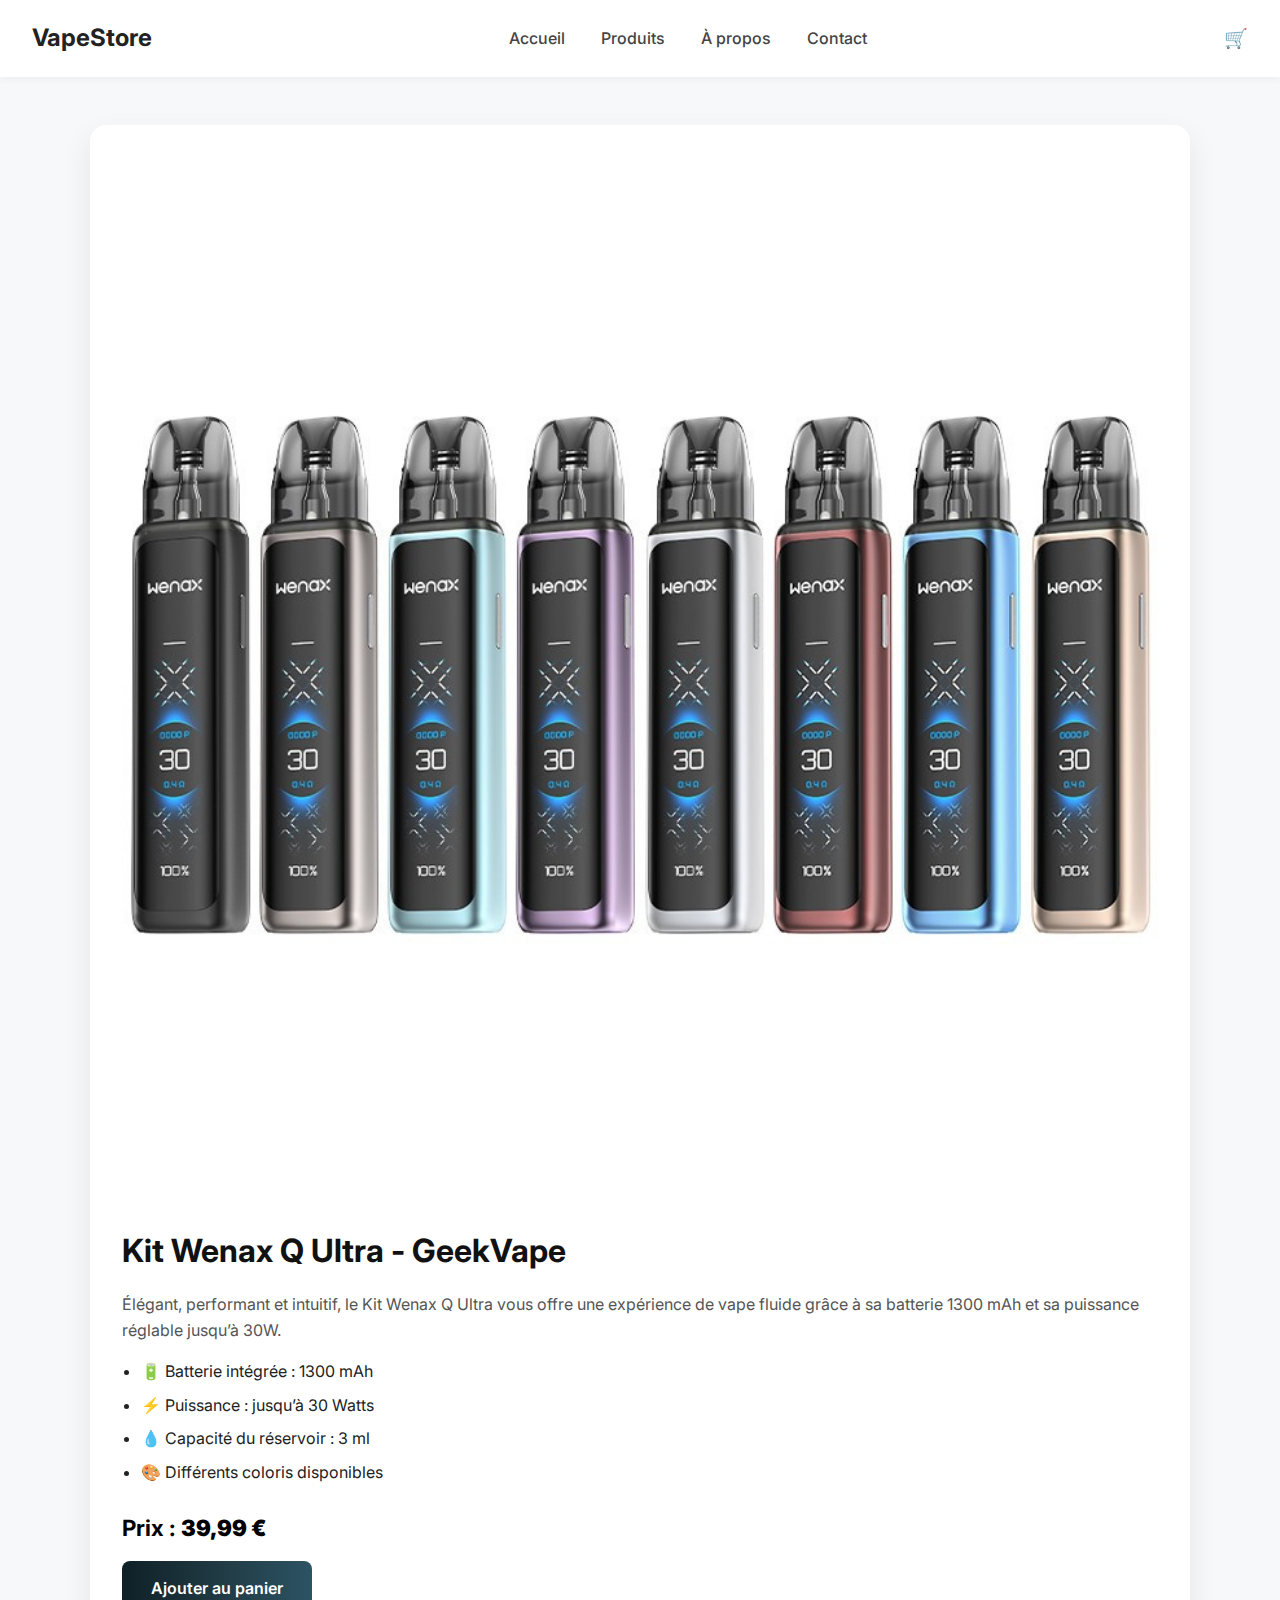
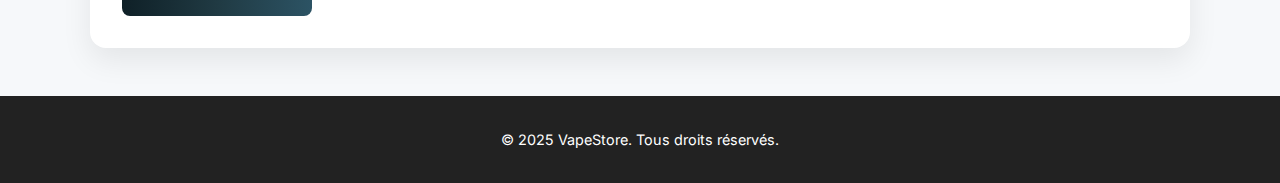
<file: produit-wenax-q-ultra.html>
<!DOCTYPE html>
<html lang="fr">
<head>
  <meta charset="UTF-8" />
  <meta name="viewport" content="width=device-width, initial-scale=1.0"/>
  <title>Kit Wenax Q Ultra - GeekVape | VapeStore</title>
  <link rel="preconnect" href="https://fonts.googleapis.com">
  <link href="https://fonts.googleapis.com/css2?family=Inter:wght@400;600&display=swap" rel="stylesheet">
  <style>
    * {
      margin: 0;
      padding: 0;
      box-sizing: border-box;
      font-family: 'Inter', sans-serif;
    }

    body {
      background: #f6f8fa;
      color: #222;
      line-height: 1.6;
    }

    header {
      background: #fff;
      padding: 1.2rem 2rem;
      box-shadow: 0 2px 8px rgba(0,0,0,0.05);
      display: flex;
      justify-content: space-between;
      align-items: center;
    }

    .logo {
      font-size: 1.5rem;
      font-weight: bold;
    }

    .nav-links a {
      margin: 0 1rem;
      text-decoration: none;
      color: #444;
      font-weight: 500;
    }

    .cart-icon {
      font-size: 1.2rem;
    }

    .product-detail {
      max-width: 1100px;
      margin: 3rem auto;
      background: #fff;
      border-radius: 16px;
      box-shadow: 0 12px 30px rgba(0,0,0,0.08);
      padding: 2rem;
      display: flex;
      flex-wrap: wrap;
      gap: 2rem;
    }

    .product-detail img {
      max-width: 100%;
      border-radius: 12px;
      flex: 1 1 350px;
    }

    .product-info {
      flex: 1 1 400px;
      display: flex;
      flex-direction: column;
      justify-content: space-between;
    }

    .product-info h1 {
      font-size: 2rem;
      margin-bottom: 1rem;
      color: #111;
    }

    .product-info p {
      margin-bottom: 1rem;
      color: #555;
    }

    .product-info ul {
      margin-bottom: 1.5rem;
      padding-left: 1.2rem;
    }

    .product-info ul li {
      margin-bottom: 0.5rem;
    }

    .product-info h2 {
      font-size: 1.4rem;
      margin-bottom: 1rem;
      color: #000;
    }

    .cta-button {
      background: linear-gradient(to right, #0f2027, #203a43, #2c5364);
      color: white;
      padding: 0.9rem 1.8rem;
      text-decoration: none;
      border: none;
      border-radius: 8px;
      font-weight: 600;
      font-size: 1rem;
      cursor: pointer;
      width: fit-content;
      transition: 0.3s;
    }

    .cta-button:hover {
      background: linear-gradient(to right, #2c5364, #203a43, #0f2027);
    }

    footer {
      text-align: center;
      padding: 2rem;
      font-size: 0.9rem;
      background: #222;
      color: #fff;
      margin-top: 3rem;
    }

    @media (max-width: 768px) {
      .product-detail {
        flex-direction: column;
        padding: 1.5rem;
      }
    }
  </style>
</head>
<body>

  <!-- Navigation -->
  <header>
    <div class="logo">VapeStore</div>
    <nav class="nav-links">
      <a href="index.html">Accueil</a>
      <a href="#">Produits</a>
      <a href="#">À propos</a>
      <a href="#">Contact</a>
    </nav>
    <div class="cart-icon">🛒</div>
  </header>

  <!-- Page Produit -->
  <section class="product-detail">
    <img src="kit-wenax-q-ultra-geekvape.jpg" alt="Kit Wenax Q Ultra GeekVape">
    <div class="product-info">
      <div>
        <h1>Kit Wenax Q Ultra - GeekVape</h1>
        <p>Élégant, performant et intuitif, le Kit Wenax Q Ultra vous offre une expérience de vape fluide grâce à sa batterie 1300 mAh et sa puissance réglable jusqu’à 30W.</p>
        <ul>
          <li>🔋 Batterie intégrée : 1300 mAh</li>
          <li>⚡ Puissance : jusqu’à 30 Watts</li>
          <li>💧 Capacité du réservoir : 3 ml</li>
          <li>🎨 Différents coloris disponibles</li>
        </ul>
        <h2>Prix : <strong>39,99 €</strong></h2>
      </div>
      <a href="#" class="cta-button">Ajouter au panier</a>
    </div>
  </section>

  <!-- Pied de page -->
  <footer>
    &copy; 2025 VapeStore. Tous droits réservés.
  </footer>
</body>
</html>
</file>
